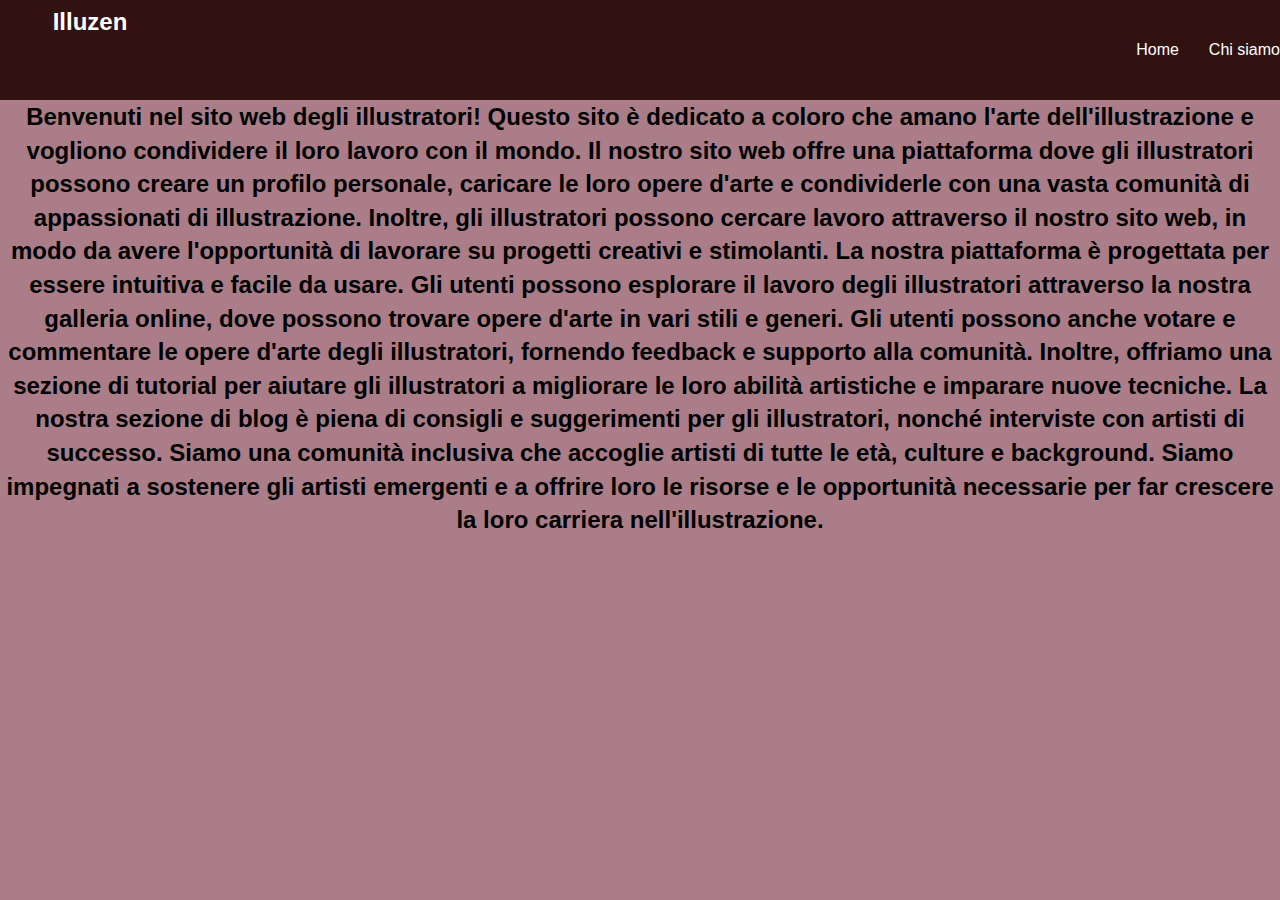
<file: ottavapagina.html>
<!DOCTYPE html>
<html lang="en">
<head>
	<body id="paginarosa"></body>
    <link rel="stylesheet" href="css/Css prima pagina.css">
    <meta charset="UTF-8">
    <meta http-equiv="X-UA-Compatible" content="IE=edge">
    <meta name="viewport" content="width=device-width, initial-scale=1.0">
    <title>Illuzen: Chi siamo</title>
</head>
<body>
    <title>Illuzen</title>
</head>
<body>
	<header>
		<h1>Illuzen</h1>
		<nav>
			<ul>
				<a href="index.html">Home</a>
                <a href="ottavapagina.html">Chi siamo</a>
			</ul>
		</nav>
	</header>
</body>
</html>
<main>
	<section>
		<h2>Benvenuti nel sito web degli illustratori! Questo sito è dedicato a coloro che amano l'arte dell'illustrazione e vogliono condividere il loro lavoro con il mondo.

			Il nostro sito web offre una piattaforma dove gli illustratori possono creare un profilo personale, caricare le loro opere d'arte e condividerle con una vasta comunità di appassionati di illustrazione. Inoltre, gli illustratori possono cercare lavoro attraverso il nostro sito web, in modo da avere l'opportunità di lavorare su progetti creativi e stimolanti.
			
			La nostra piattaforma è progettata per essere intuitiva e facile da usare. Gli utenti possono esplorare il lavoro degli illustratori attraverso la nostra galleria online, dove possono trovare opere d'arte in vari stili e generi. Gli utenti possono anche votare e commentare le opere d'arte degli illustratori, fornendo feedback e supporto alla comunità.
			
			Inoltre, offriamo una sezione di tutorial per aiutare gli illustratori a migliorare le loro abilità artistiche e imparare nuove tecniche. La nostra sezione di blog è piena di consigli e suggerimenti per gli illustratori, nonché interviste con artisti di successo.
			Siamo una comunità inclusiva che accoglie artisti di tutte le età, culture e background. Siamo impegnati a sostenere gli artisti emergenti e a offrire loro le risorse e le opportunità necessarie per far crescere la loro carriera nell'illustrazione.</h2>
	</section>

</main>
<div id="sbarra6">







</body>
</file>
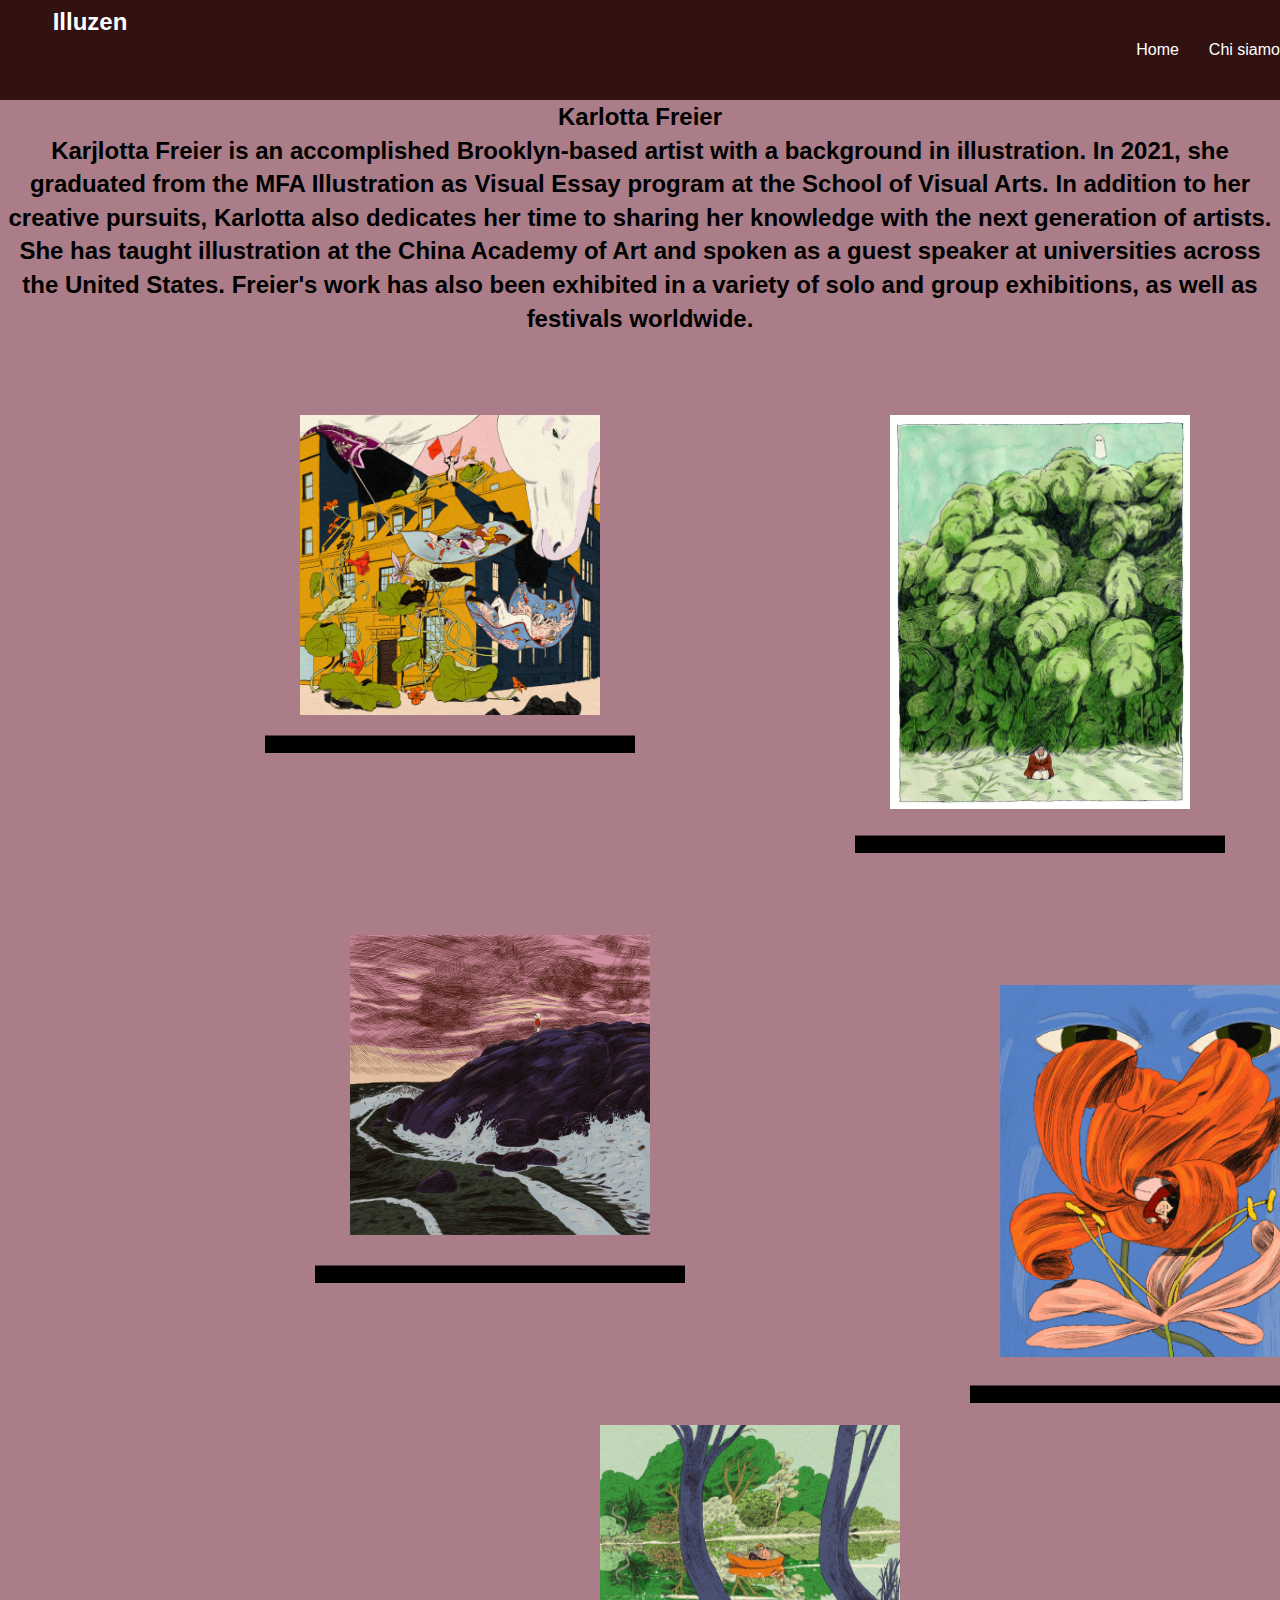
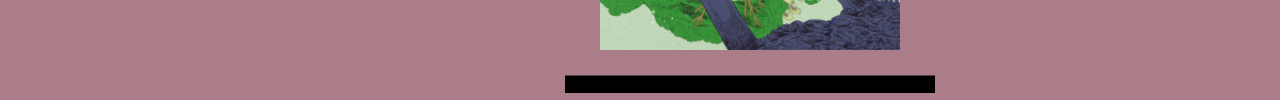
<file: Quartapagina.html>
<!DOCTYPE html>
<html lang="en">
<head>
    <body id="paginarosa">
    <link rel="stylesheet" href="css/Css prima pagina.css">
    <meta charset="UTF-8">
    <meta http-equiv="X-UA-Compatible" content="IE=edge">
    <meta name="viewport" content="width=device-width, initial-scale=1.0">
    <title>Karlotta Freier</title>
</head>
<body>
    
</body>
</html>
</body>
</html>
<html>
<head>
	<title>Illuzen</title>
</head>
<body>
	<header>
		<h1>Illuzen</h1>
		<nav>
			<ul>
				<a href="index.html">Home</a>
                <a href="ottavapagina.html">Chi siamo</a>
			</ul>
		</nav>
	</header>
	
	<section>
        <h2>Karlotta Freier</h2>
        <h2>Karjlotta Freier is an accomplished Brooklyn-based artist with a background in illustration. In 2021, she graduated from the MFA Illustration as Visual Essay program at the School of Visual Arts. In addition to her creative pursuits, Karlotta also dedicates her time to sharing her knowledge with the next generation of artists. She has taught illustration at the China Academy of Art and spoken as a guest speaker at universities across the United States. Freier's work has also been exhibited in a variety of solo and group exhibitions, as well as festivals worldwide.  </h2>
    </section>
    
<div id="karlotta1">
    <img src="immagini/karlotta/1.png" width="300">
</div>

<div id="karlotta2">
    <img src="immagini/karlotta/2.png" width="300">
</div>

<div id="karlotta3">
    <img src="immagini/karlotta/3.png" width="300">

</div>

<div id="karlotta4">
    <img src="immagini/karlotta/4.png" width="300">
</div>

<div id="karlotta5">
    <img src="immagini/karlotta/5.png" width="300">
</div>


</div>

<div id="sbarra1">
    <img src="immagini/immagini prima pagina/sbarra per pag 4 e 7.png" width="370">

</div>
<div id="sbarra2">
    <img src="immagini/immagini prima pagina/sbarra per pag 4 e 7.png" width="370">

</div>

<div id="sbarra3">
    <img src="immagini/immagini prima pagina/sbarra per pag 4 e 7.png" width="370">

</div>

<div id="sbarra4">
    <img src="immagini/immagini prima pagina/sbarra per pag 4 e 7.png" width="370">

</div>

<div id="sbarra5">
    <img src="immagini/immagini prima pagina/sbarra per pag 4 e 7.png" width="370">

</div>
</body>
</file>
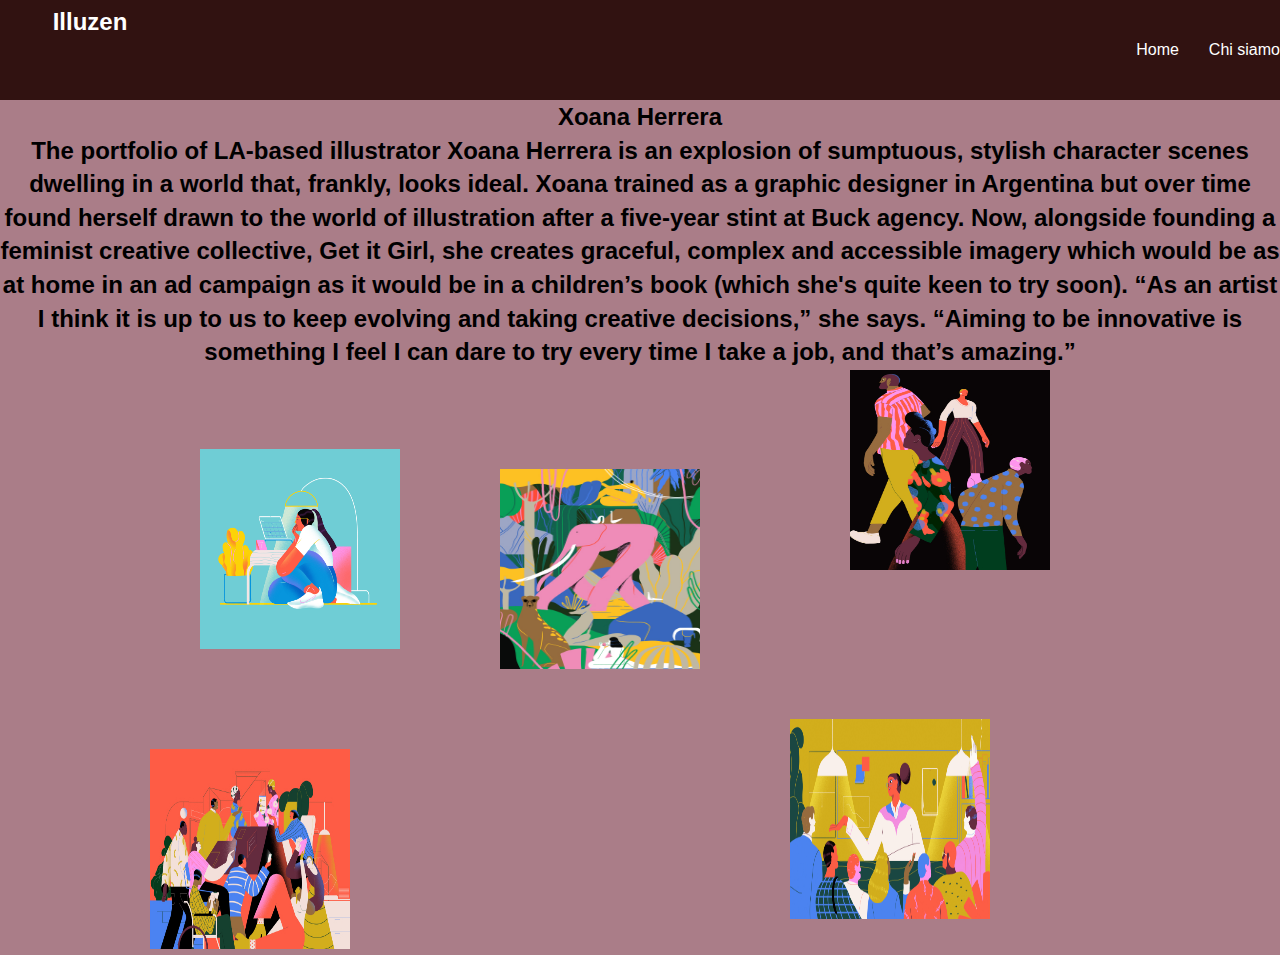
<file: Quintapagina.html>
<!DOCTYPE html>
<html lang="en">
<head>
	<body id="paginarosa">
    <link rel="stylesheet" href="css/Css prima pagina.css">
    <meta charset="UTF-8">
    <meta http-equiv="X-UA-Compatible" content="IE=edge">
    <meta name="viewport" content="width=device-width, initial-scale=1.0">
    <title>Xoana Herrera</title>
</head>
<body>
    
</body>
</html>
</body>
</html>
</body>
</html>
<html>
<head>
	<title>Illuzen</title>
</head>
<body>
	<header>
		<h1>Illuzen</h1>
		<nav>
			<ul>
				<a href="index.html">Home</a>
                <a href="ottavapagina.html">Chi siamo</a>
			</ul>
		</nav>
	</header>
	
	<main>
		<section>
			<h2>Xoana Herrera</h2>
            <h2>The portfolio of LA-based illustrator Xoana Herrera is an explosion of sumptuous, stylish character scenes dwelling in a world that, frankly, looks ideal. Xoana trained as a graphic designer in Argentina but over time found herself drawn to the world of illustration after a five-year stint at Buck agency. Now, alongside founding a feminist creative collective, Get it Girl, she creates graceful, complex and accessible imagery which would be as at home in an ad campaign as it would be in a children’s book (which she's quite keen to try soon). “As an artist I think it is up to us to keep evolving and taking creative decisions,” she says. “Aiming to be innovative is something I feel I can dare to try every time I take a job, and that’s amazing.”</h2>
		</section>
		
	<div id="xoana1">
        <img src="immagini/Xoana/1.jpg" width="350">
    </div>
    <div id="xoana2">
        <img src="immagini/Xoana/2.jpg" width="250">
 </div>

<div id="xoana3">
    <img src="immagini/Xoana/3.jpg" width="350">
</div>

<div id="xoana4">
    <img src="immagini/Xoana/4.png" width="300">
</div>

<div id="xoana5">
    <img src="immagini/Xoana/5.png" width="300">
</div>



</div>
</body>
</file>
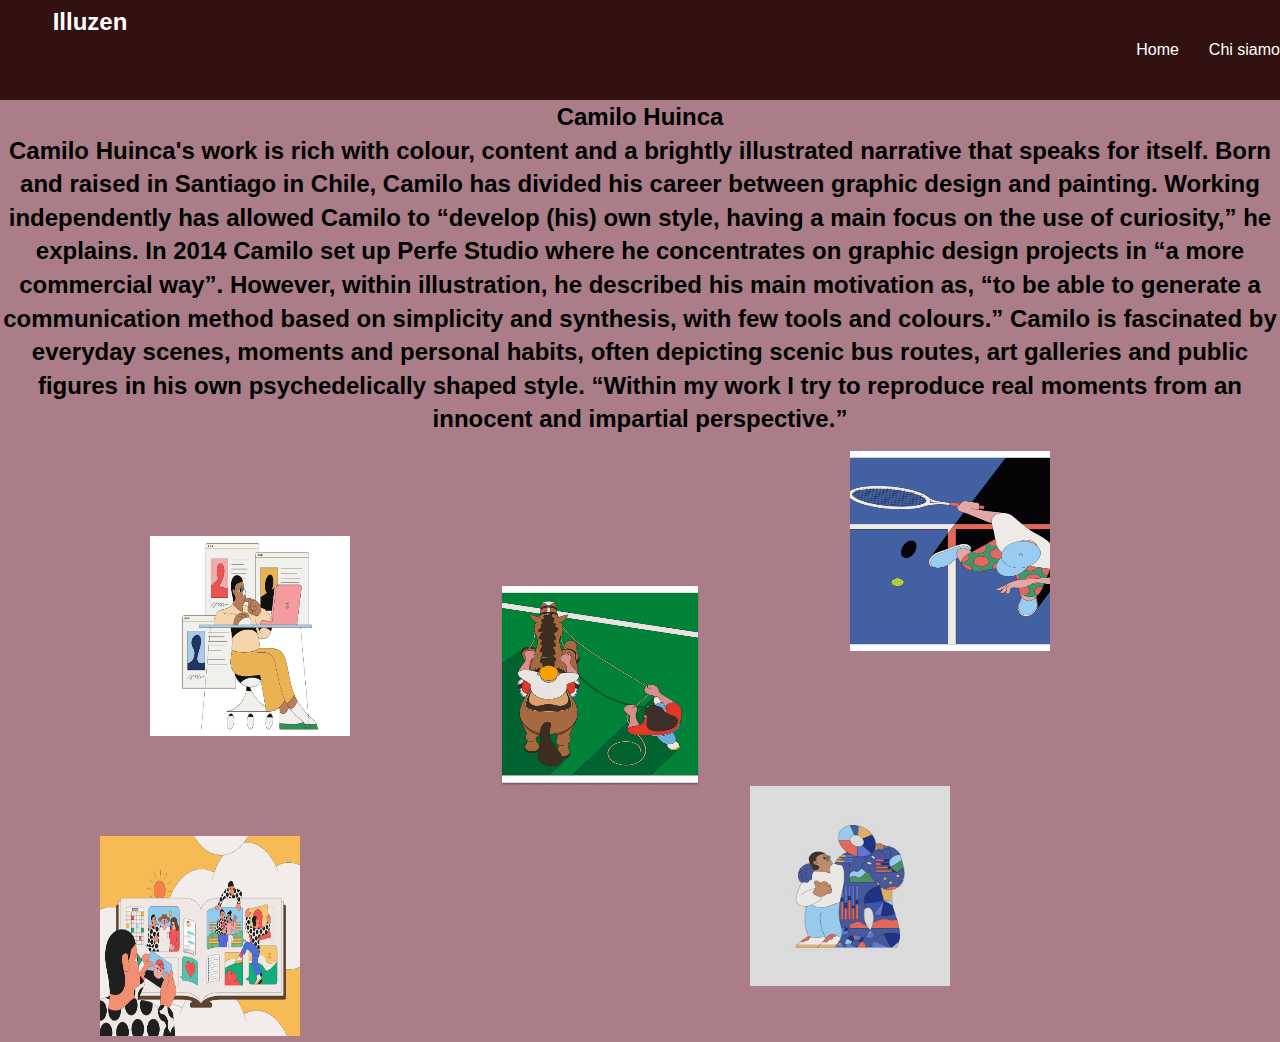
<file: secondapagina.html>
<!DOCTYPE html>
<html lang="en">
<head>
	<body id="paginarosa">
	<link rel="stylesheet" href="css/Css prima pagina.css">
	<meta charset="UTF-8">
	<meta http-equiv="X-UA-Compatible" content="IE=edge">
	<meta name="viewport" content="width=device-width, initial-scale=1.0">
	<title>Document</title>
</head>
<body>
	
</body>
</html>
<html>
<head>
	<title>Illuzen</title>
</head>
<body>
	<header>
		<h1>Illuzen</h1>
		<nav>
			<ul>
				<a href="index.html">Home</a>
                <a href="ottavapagina.html">Chi siamo</a>
			</ul>
		</nav>
	</header>
	
	<main>
		<section>
			<h2>Camilo Huinca</h2>
            <h2>Camilo Huinca's work is rich with colour, content and a brightly illustrated narrative that speaks for itself. Born and raised in Santiago in Chile, Camilo has divided his career between graphic design and painting. Working independently has allowed Camilo to “develop (his) own style, having a main focus on the use of curiosity,” he explains. In 2014 Camilo set up Perfe Studio where he concentrates on graphic design projects in “a more commercial way”.  However, within illustration, he described his main motivation as, “to be able to generate a communication method based on simplicity and synthesis, with few tools and colours.” Camilo is fascinated by everyday scenes, moments and personal habits, often depicting scenic bus routes, art galleries and public figures in his own psychedelically shaped style. “Within my work I try to reproduce real moments from an innocent and impartial perspective.”</h2>
		</section>
		
	<div id="camilo1">
        <img src="immagini/camilo/1.png" width="350">
    </div>
    <div id="camilo2">
        <img src="immagini/camilo/2.png" width="250">
 </div>

<div id="camilo3">
    <img src="immagini/camilo/3.png" width="350">
</div>

<div id="camilo4">
    <img src="immagini/camilo/4.jpg" width="300">
</div>

<div id="camilo5">
    <img src="immagini/camilo/5.png" width="300">
</div>


</body>
</file>
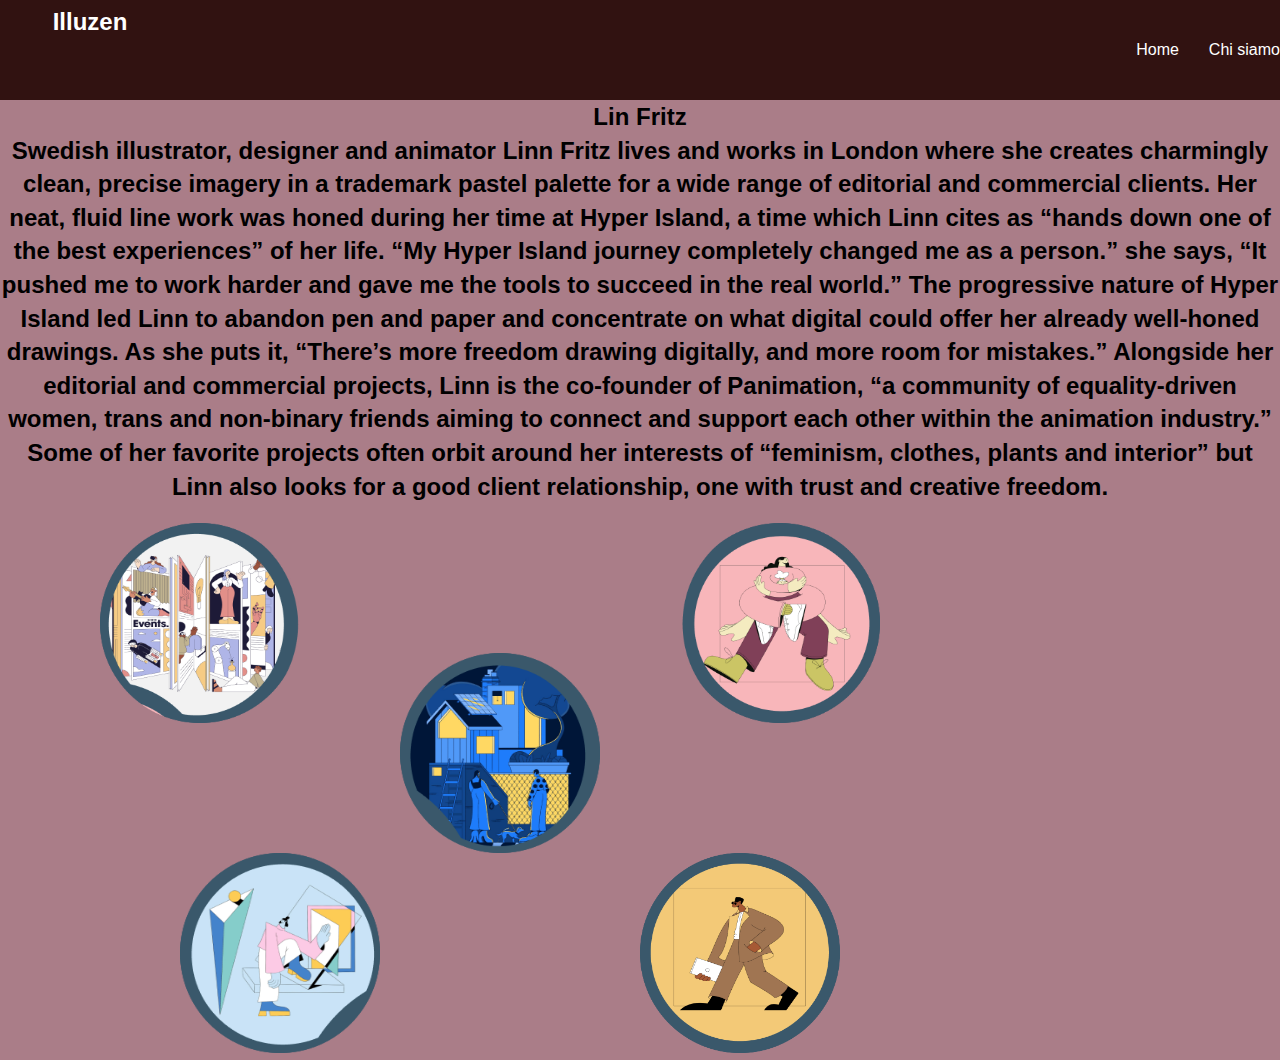
<file: sestapagina.html>
<!DOCTYPE html>
<html lang="en">
<head>
	<body id="paginarosa">
    <link rel="stylesheet" href="css/Css prima pagina.css">
    <meta charset="UTF-8">
    <meta http-equiv="X-UA-Compatible" content="IE=edge">
    <meta name="viewport" content="width=device-width, initial-scale=1.0">
    <title>Lin Fritz</title>
</head>
<body>
<html>
<head>
	<title>Illuzen</title>
</head>
<body>
	<header>
		<h1>Illuzen</h1>
		<nav>
			<ul>
				<a href="index.html">Home</a>
                <a href="ottavapagina.html">Chi siamo</a>
			</ul>
		</nav>
	</header>
	
	<main>
        <section>
			<h2>Lin Fritz</h2>
            <h2>Swedish illustrator, designer and animator Linn Fritz lives and works in London where she creates charmingly clean, precise imagery in a trademark pastel palette for a wide range of editorial and commercial clients. Her neat, fluid line work was honed during her time at Hyper Island, a time which Linn cites as “hands down one of the best experiences” of her life. “My Hyper Island journey completely changed me as a person.” she says, “It pushed me to work harder and gave me the tools to succeed in the real world.” The progressive nature of Hyper Island led Linn to abandon pen and paper and concentrate on what digital could offer her already well-honed drawings. As she puts it, “There’s more freedom drawing digitally, and more room for mistakes.” Alongside her editorial and commercial projects, Linn is the co-founder of Panimation, “a community of equality-driven women, trans and non-binary friends aiming to connect and support each other within the animation industry.” Some of her favorite projects often orbit around her interests of “feminism, clothes, plants and interior” but Linn also looks for a good client relationship, one with trust and creative freedom.
            </h2>
		</section>
		
	<div id="lin1">
        <img src="immagini/lin/1.png" width="350">
    </div>
    <div id="lin2">
        <img src="immagini/lin/2.png" width="250">
 </div>

<div id="lin3">
    <img src="immagini/lin/3.png" width="350">
</div>

<div id="lin4">
    <img src="immagini/lin/4.png" width="300">
</div>

<div id="lin5">
    <img src="immagini/lin/5.png" width="300">
</div>



</div>
</body>
</file>
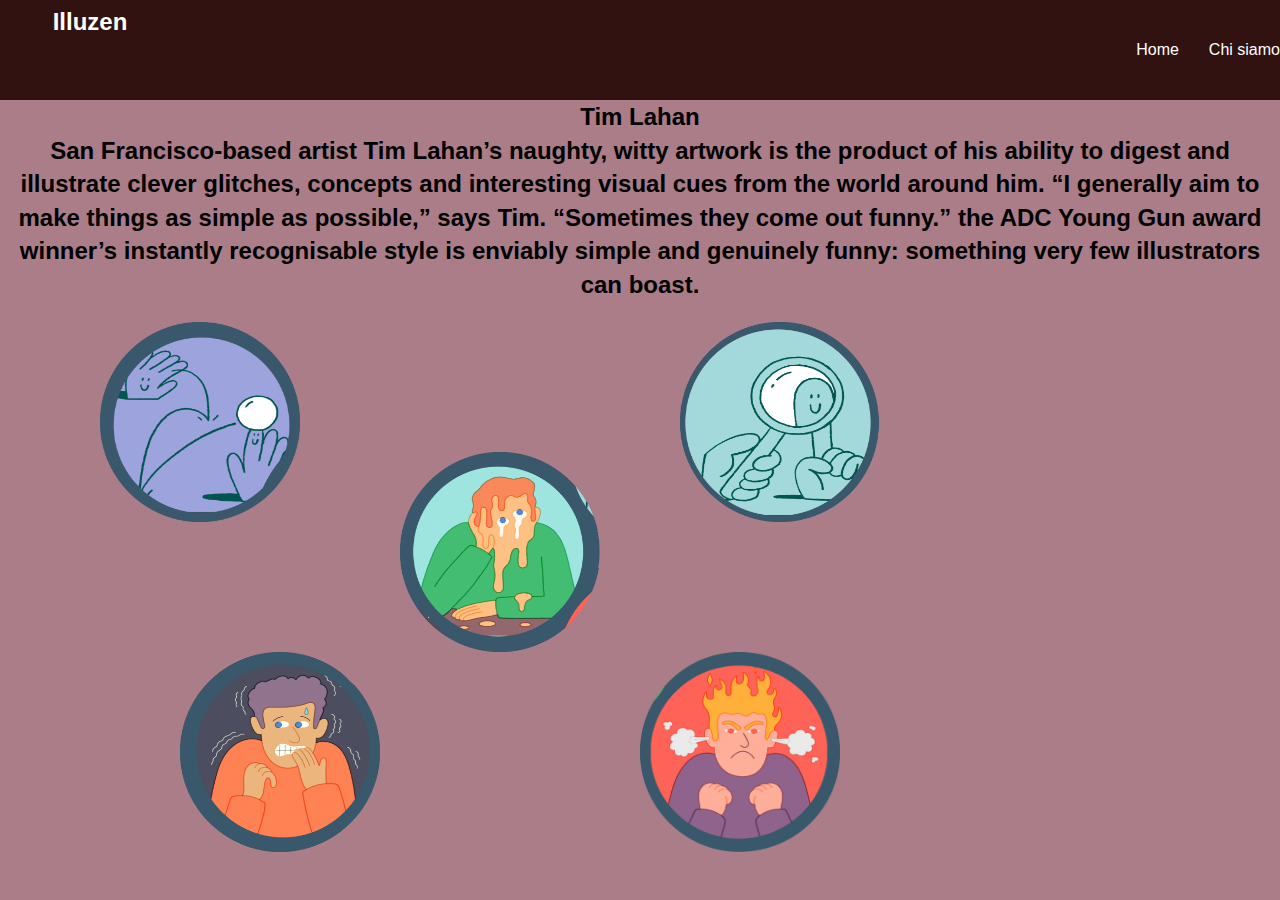
<file: Terzapagina.html>
<!DOCTYPE html>
<html lang="en">
<head>
    <body id="paginarosa">
    <link rel="stylesheet" href="css/Css prima pagina.css">
    <meta charset="UTF-8">
    <meta http-equiv="X-UA-Compatible" content="IE=edge">
    <meta name="viewport" content="width=device-width, initial-scale=1.0">
    <title>Tim Lahan</title>
</head>

	<title>Illuzen</title>
</head>
<body>
	<header>
		<h1>Illuzen</h1>
		<nav>
			<ul>
				<a href="index.html">Home</a>
                <a href="ottavapagina.html">Chi siamo</a>
			</ul>
		</nav>
	</header>
	
	<main>
		<section>
			<h2>Tim Lahan</h2>
            <h2>San Francisco-based artist Tim Lahan’s naughty, witty artwork is the product of his ability to digest and illustrate clever glitches, concepts and interesting visual cues from the world around him. 
                “I generally aim to make things as simple as possible,” says Tim. “Sometimes they come out funny.”  the ADC Young Gun award winner’s instantly recognisable style is enviably simple and genuinely funny: something very few illustrators can boast.</h2>
		</section>
		
		<div id="Tim1">
            <img src="immagini/tim/1.png" width="300">
        </div>
	
        <div id="tim2">
            <img src="immagini/tim/2.png" width="300">
        </div>
	   
        <div id="tim3">
            <img src="immagini/tim/3.png" width="300">
        </div>

        <div id="tim4">
            <img src="immagini/tim/4.png" width="300">
        </div>

        <div id="tim5">
            <img src="immagini/tim/5.png" width="300">
        </div>
        
        
        </div>
    </body>
</file>
<file: css/Css prima pagina.css>
body {
    font-family: Arial, sans-serif;
    font-size: 16px;
    line-height: 1.4;
    color: #ffffff;
    background-color: #6B2737;
    margin: 0px;
  }
  
  h1, h2, h3, h4, h5, h6 {
    font-weight: bold;
  }
  
  a {
    color: #ffffff;
    text-decoration: none;
  }
  
  a:hover {
    text-decoration: underline;
  }
  header {
    background-color: #311211;
    height: 100px;
    
    padding-top: 5px;
    margin: 0px;
  }
  h1 {
    font-size: 24px;
    width: 180px;
    color: rgb(255, 255, 255);
    font-family: Arial, sans-serif;
    text-align: center;
     }
     #paginarosa{
      background-color: #AA7D88;
    }


  header nav ul {
    float: right;
    height: max-content;
    margin: 0px;;
    padding: 0;
    list-style-type: none;
    display: flex;
    gap: 30px;
}
  h2 {
font-size: 120;
height: 1;
color: rgb(0, 0, 0);
font-family: Arial, sans-serif;
text-align: center;
  }


section.card{
  display: grid;
    grid-template-columns: 1fr 1fr 1fr;
    margin-top: 300px;
    margin-left: 300px;
}
  




#scritta{
  padding-top: 700px;
  padding-left: 100px;
}
.rectangle{
  position: absolute;
  padding-top: 1000px;
}

seconda pagina

#centrale{
  text-align: center;
  float: left;
  position: absolute;
  padding-left: 500px;
  padding-top: 50px;
}

#camilo1{
  position: absolute;
  padding-left: 150px;
  padding-top: 100px;
}

#camilo2{
  position: absolute;
  padding-left: 850px;
  padding-top: 15px;
}
  
#camilo3{

position: absolute;
padding-left: 100px;
padding-top: 400px;
}

#camilo4{
  position: absolute;
  padding-left: 750px;
  padding-top: 350px;
}

#camilo5{
  position: absolute;
  padding-left: 500px;
  padding-top: 150px;
}





#Tim1{
  position: absolute;
  padding-left: 180px;
  padding-top: 350px;
}

#tim2{
  position:absolute;
  padding-left: 640px;
  padding-top: 350px;
}

#tim3{
  position: absolute;
  padding-left: 400px;
  padding-top: 150px;
}

#tim4{
  position: absolute;
  padding-left: 680px;
  padding-top: 20px;
}

#tim5{
  position: absolute;
  padding-left: 100px;
  padding-top: 20px;
}


#karlotta1{
  position: absolute;
  padding-left: 890px;
  padding-top: 80px;
}

#karlotta2{
  position: absolute;
  padding-left: 1000px;
  padding-top: 650px;
}

#karlotta3{
  position: absolute;
  padding-left: 350px;
  padding-top: 600px;
}

#karlotta4{
  position: absolute;
  padding-left: 300px;
  padding-top: 80px;
}

#karlotta5{
  position: absolute;
  padding-left: 600px;
  padding-top: 1090px;
}

#xoana1{
  position: absolute;
  padding-left: 500px;
  padding-top: 100px;
}

#xoana2{
  position: absolute;
  padding-left: 850px;
  padding-top: 1px;
}
  
#xoana3{

position: absolute;
padding-left: 150px;
padding-top: 380px;
}

#xoana4{
  position: absolute;
  padding-left: 790px;
  padding-top: 350px;
}

#xoana5{
  position: absolute;
  padding-left: 200px;
  padding-top: 80px;
}

#lin1{
  position: absolute;
  padding-left: 180px;
  padding-top: 350px;
}

#lin2{
  position:absolute;
  padding-left: 640px;
  padding-top: 350px;
}

#lin3{
  position: absolute;
  padding-left: 400px;
  padding-top: 150px;
}

#lin4{
  position: absolute;
  padding-left: 680px;
  padding-top: 20px;
}

#lin5{
  position: absolute;
  padding-left: 100px;
  padding-top: 20px;
}

#boca1{
  position: absolute;
  padding-left: 890px;
  padding-top: 80px;
}

#boca2{
  position: absolute;
  padding-left: 1000px;
  padding-top: 650px;
}

#boca3{
  position: absolute;
  padding-left: 350px;
  padding-top: 600px;
}

#boca4{
  position: absolute;
  padding-left: 300px;
  padding-top: 80px;
}

#boca5{
  position: absolute;
  padding-left: 600px;
  padding-top: 1090px;
}

#rettangolofinale1{
  position: absolute;
  margin-left: 0px;
  padding-top: 20px;
}


#sbarra1{
  position: absolute;
  padding-left: 855px;
  padding-top: 500px;
}

#sbarra2{
  position: absolute;
  padding-left: 970px;
  padding-top: 1050px;
}

#sbarra3{
  position: absolute;
  padding-left: 315px;
  padding-top: 930px;
}

#sbarra4{
  position: absolute;
  padding-left: 265px;
  padding-top: 400px;
}

#sbarra5{
  position: absolute;
  padding-left: 565px;
  padding-top: 1340px;
}




main img{
  width: 200px;
  height: 200px;
}







*{
  margin: 0;
  padding: 0;
  box-sizing: border-box;
}
</file>
